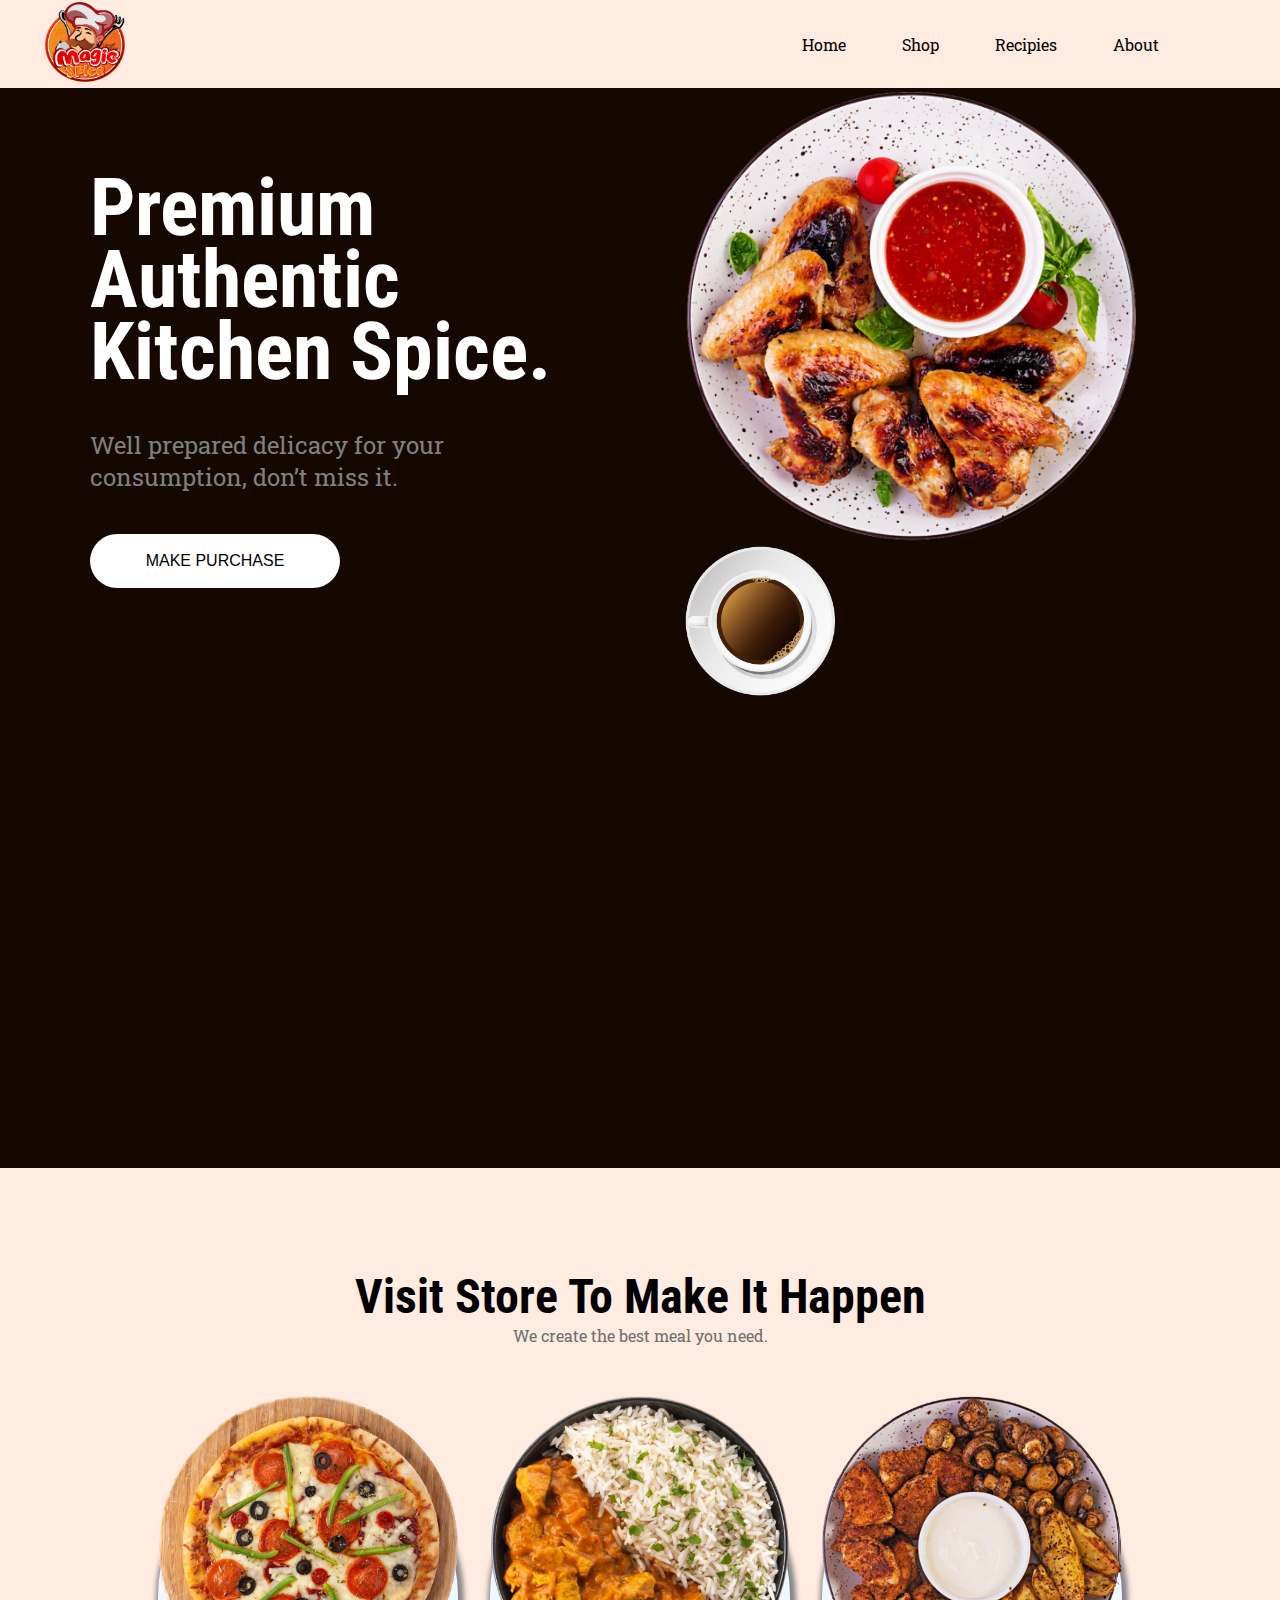
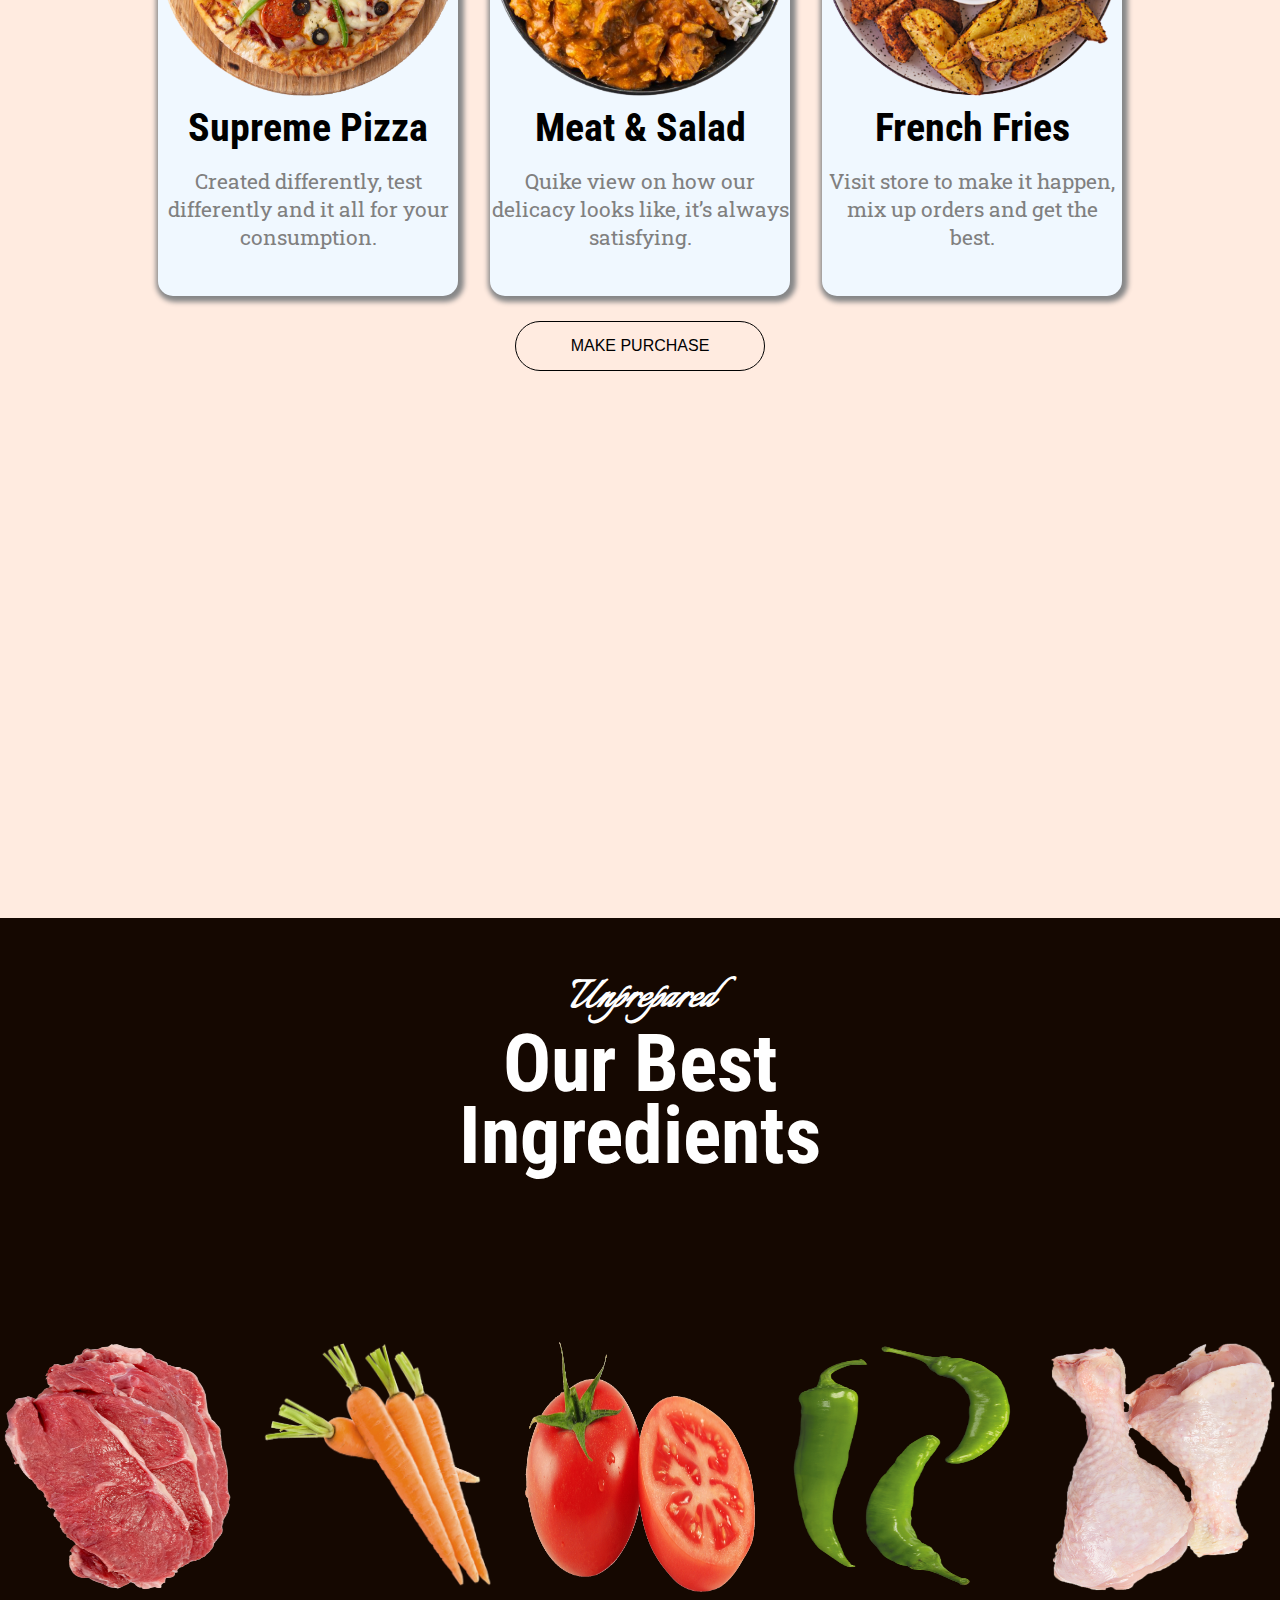
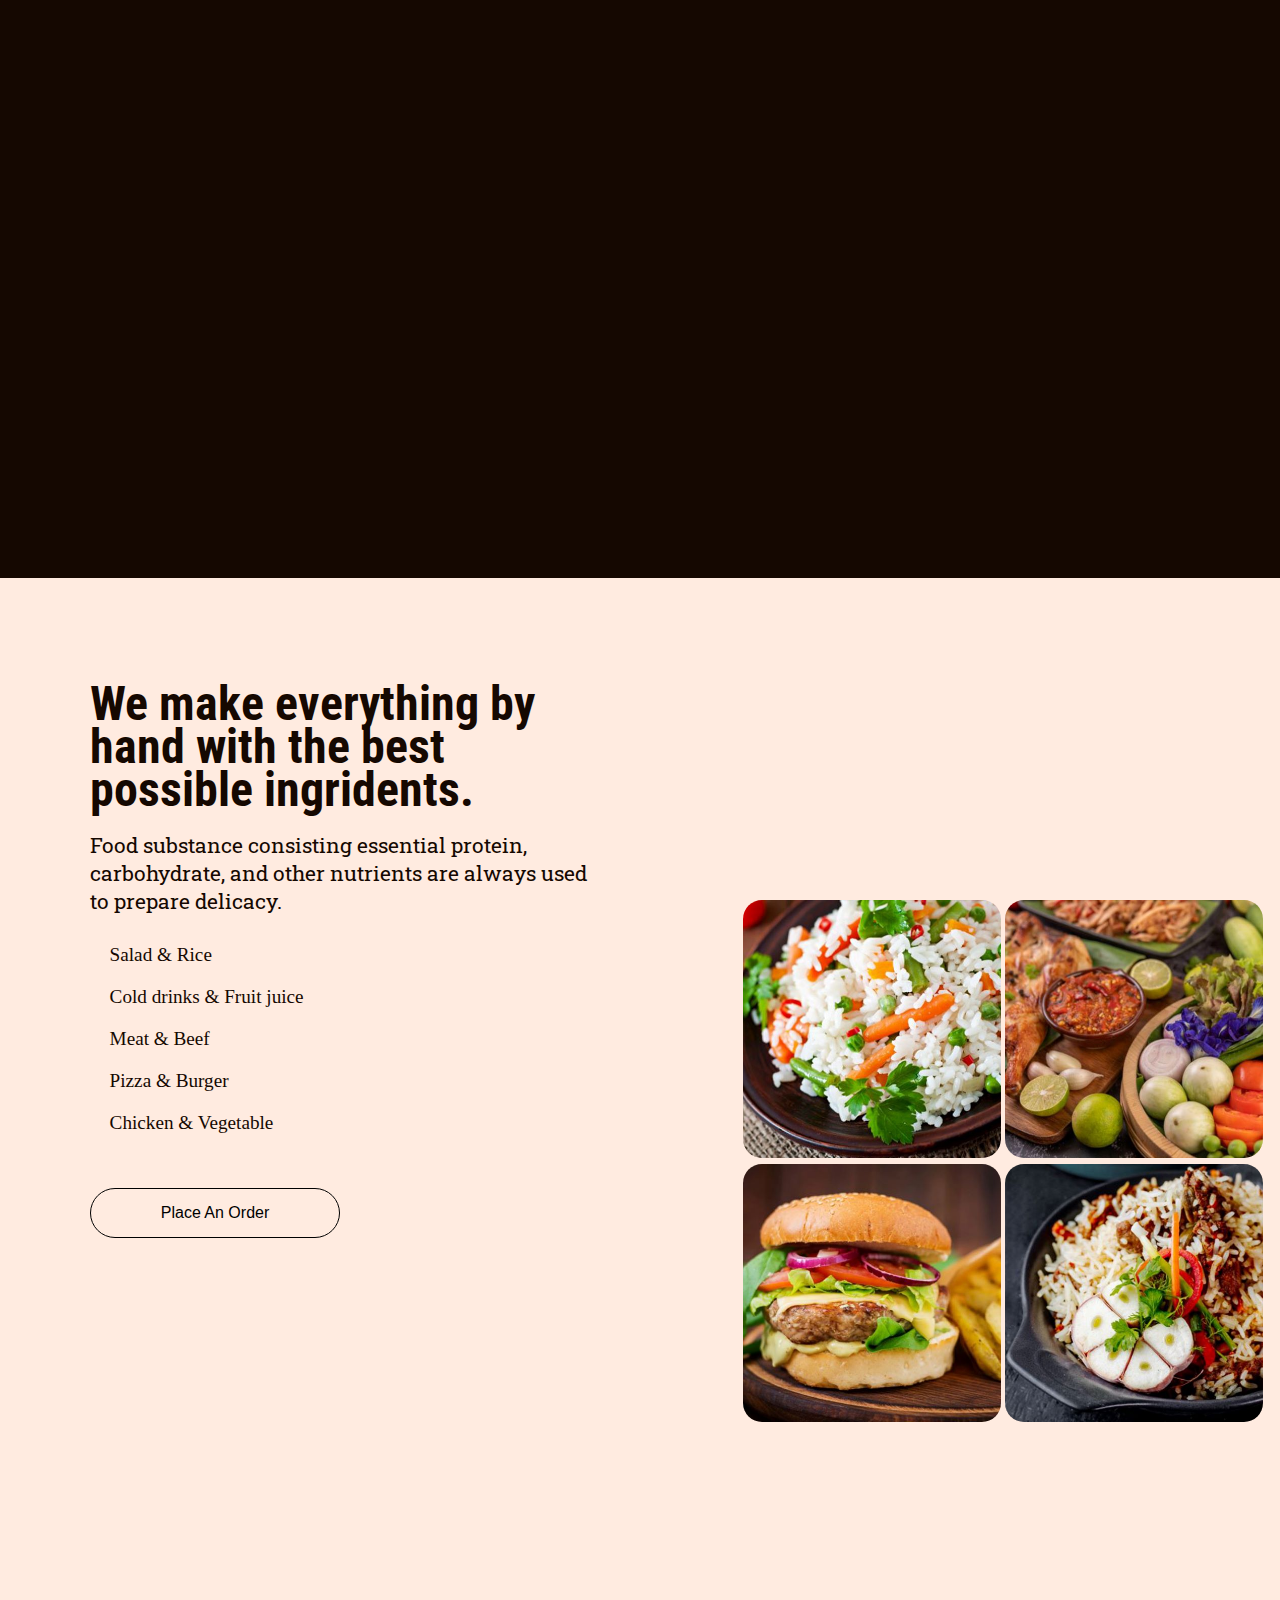
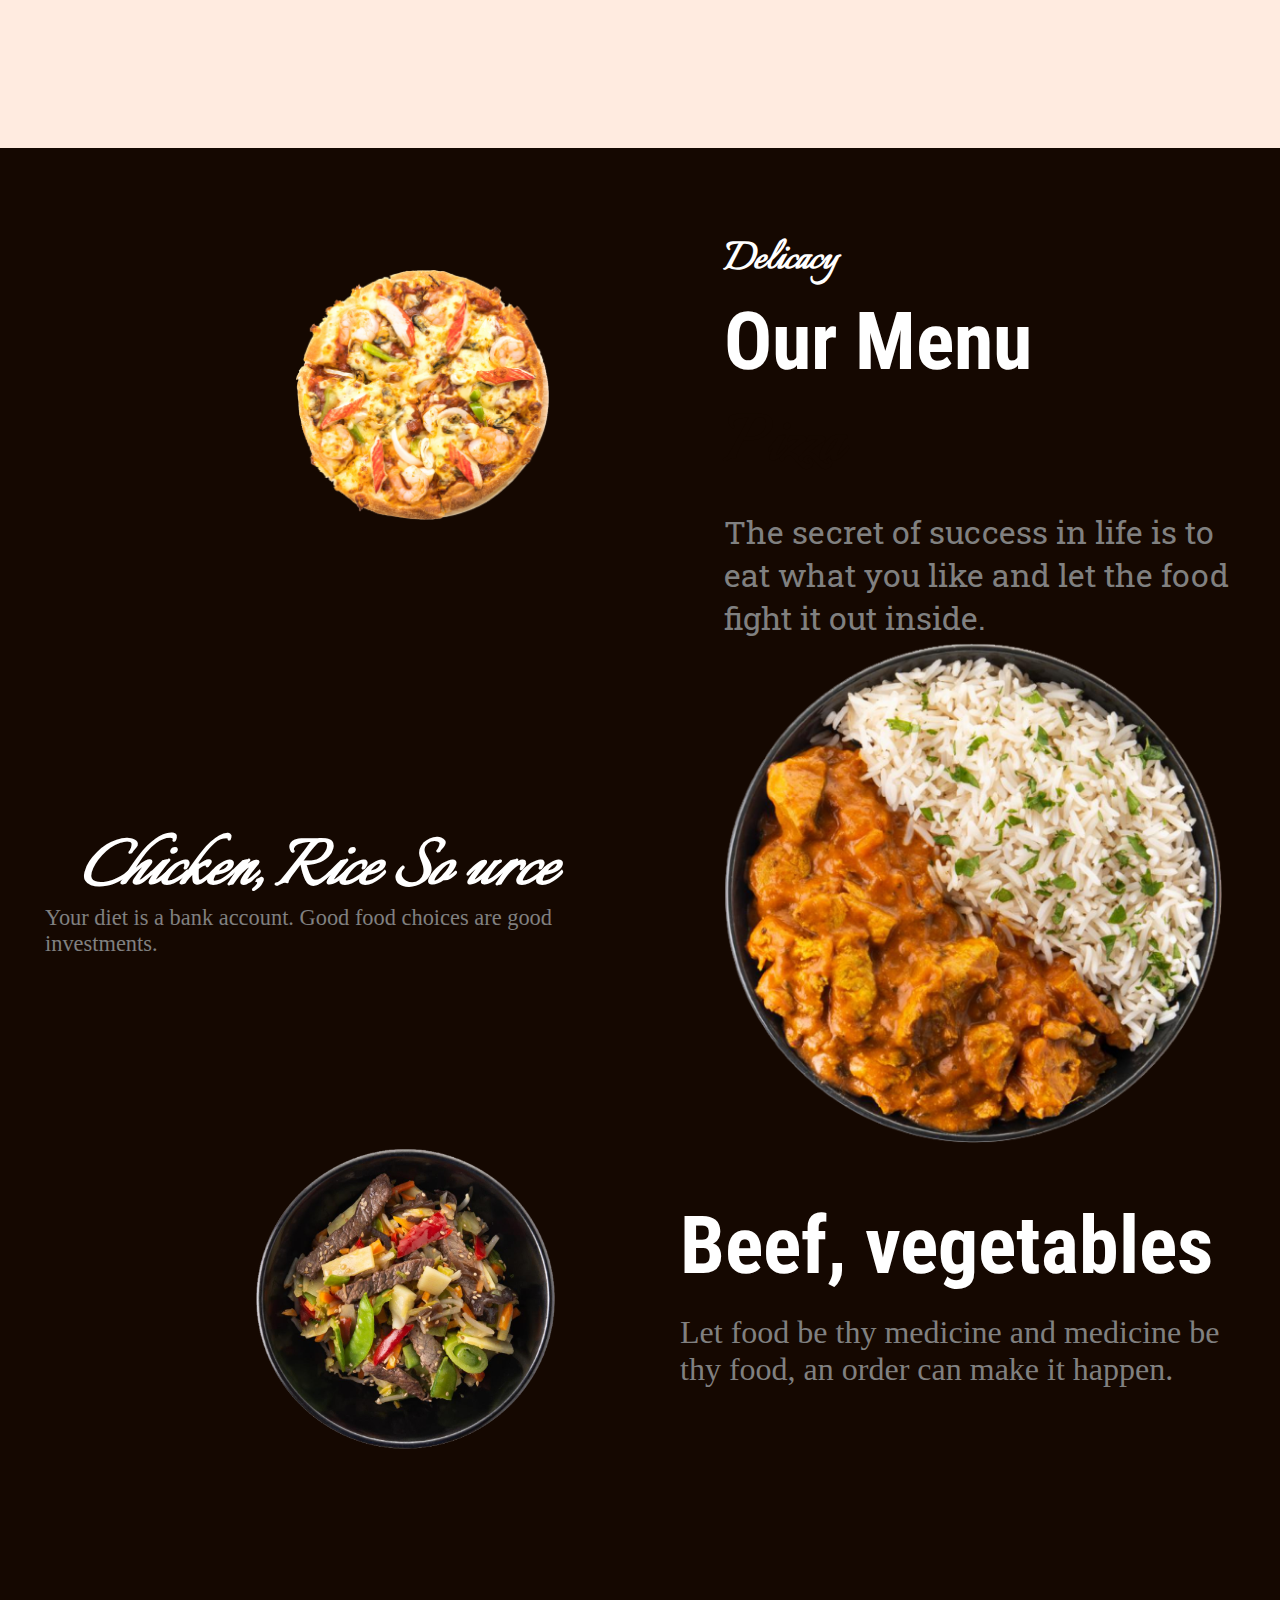
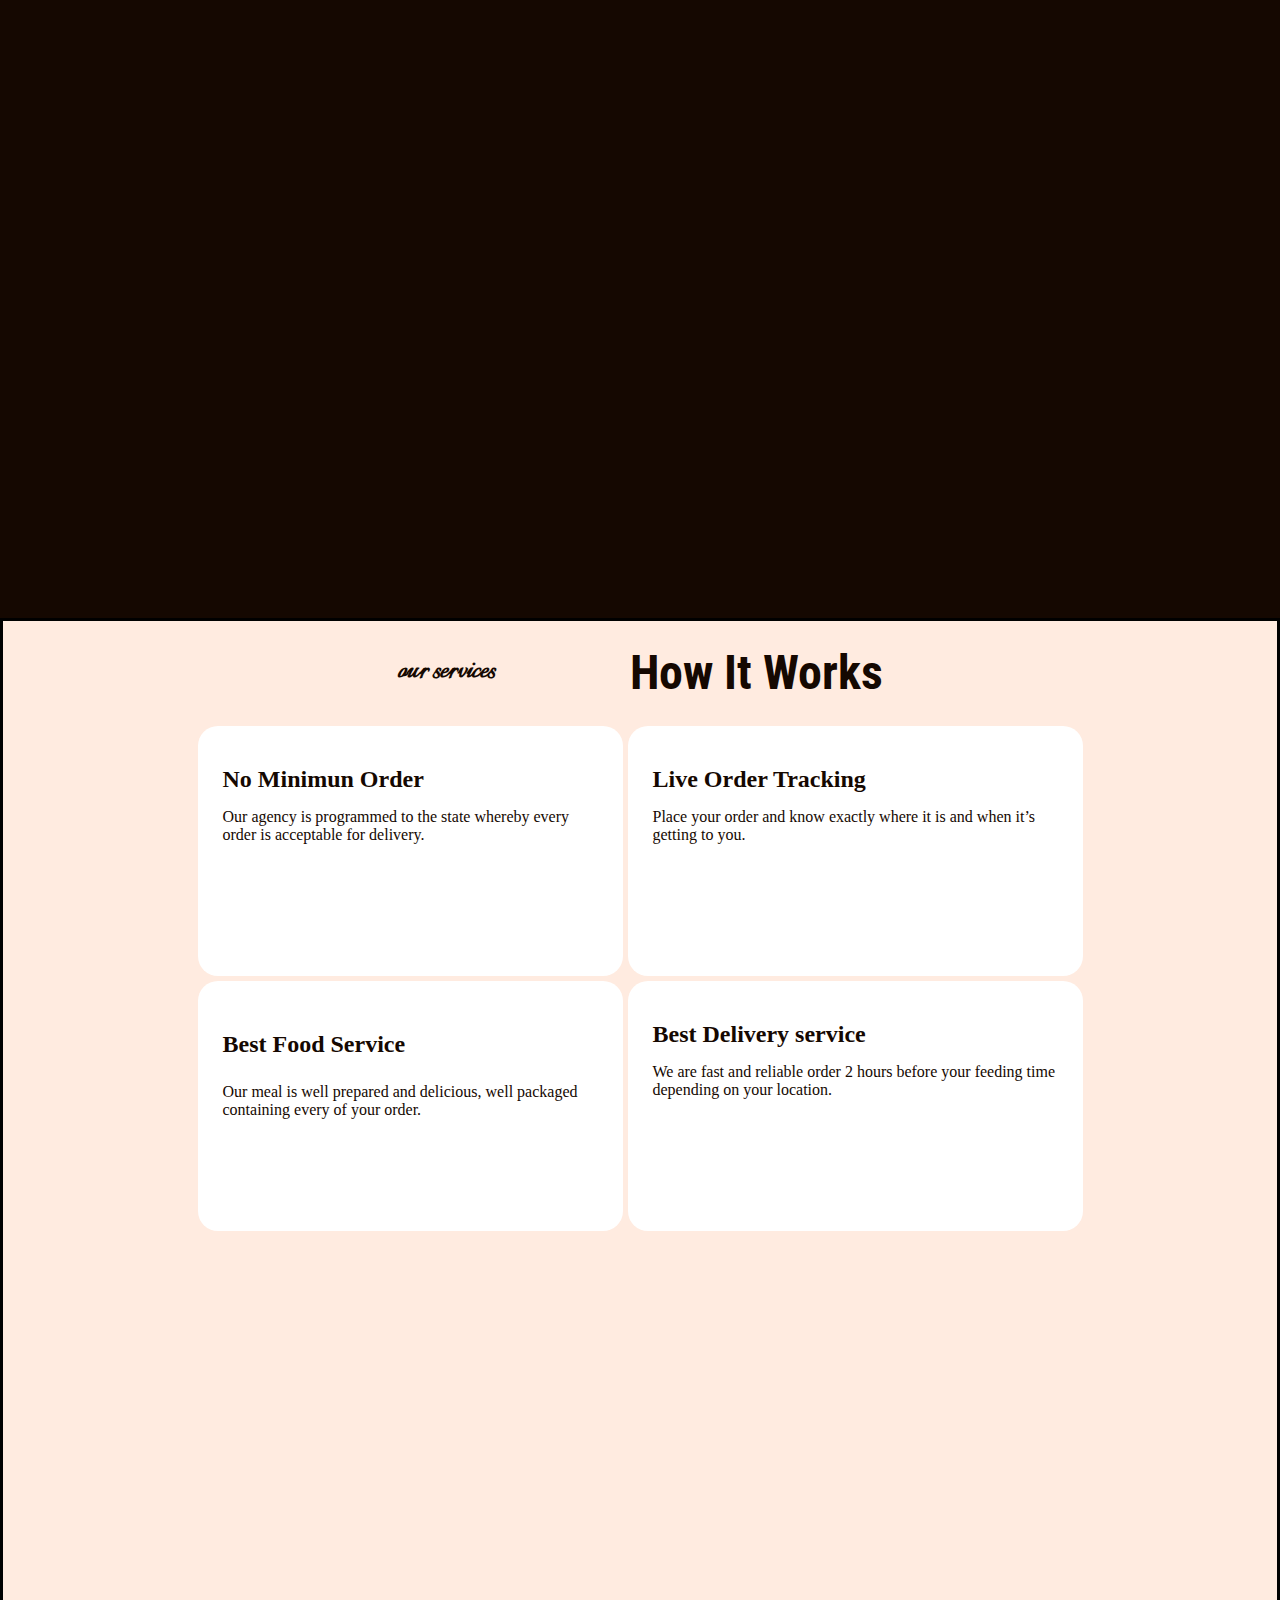
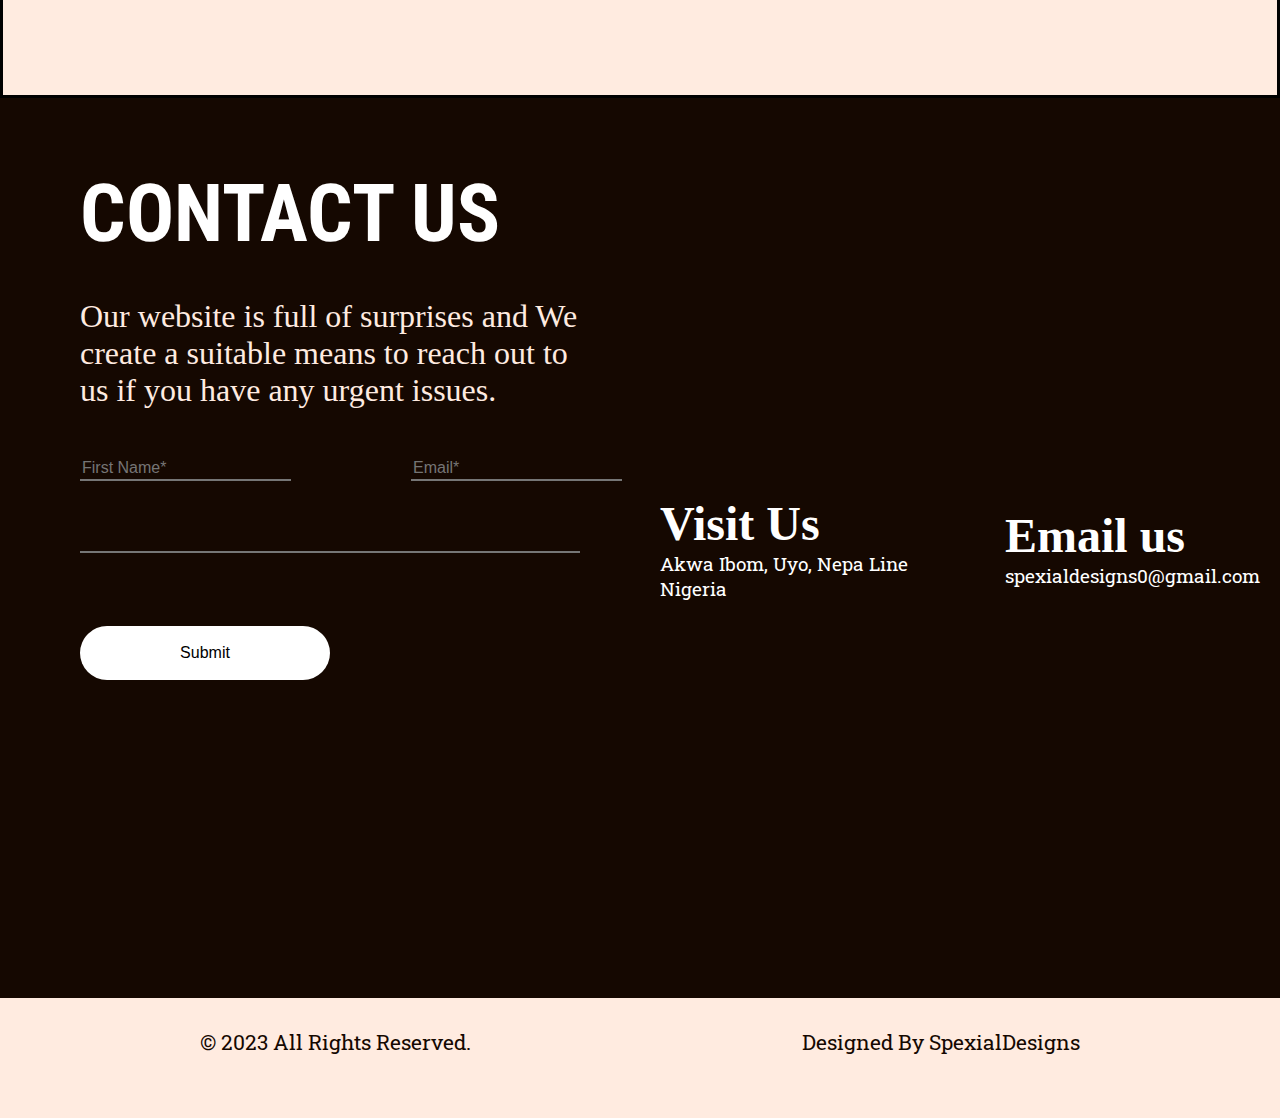
<file: index.html>
<!DOCTYPE html>
<html lang="en">

<head>
  <link rel="stylesheet" href="https://cdnjs.cloudflare.com/ajax/libs/font-awesome/6.4.0/css/all.min.css"
    integrity="sha512-iecdLmaskl7CVkqkXNQ/ZH/XLlvWZOJyj7Yy7tcenmpD1ypASozpmT/E0iPtmFIB46ZmdtAc9eNBvH0H/ZpiBw=="
    crossorigin="anonymous" referrerpolicy="no-referrer" />
  <link rel="stylesheet" href="css/index.css" />
  <link rel="preconnect" href="https://fonts.googleapis.com">
  <link rel="preconnect" href="https://fonts.gstatic.com" crossorigin>
  <link href="https://fonts.googleapis.com/css2?family=Italianno&display=swap" rel="stylesheet">
  <link rel="stylesheet" href="https://cdnjs.cloudflare.com/ajax/libs/font-awesome/6.4.0/css/all.min.css"
    integrity="sha512-iecdLmaskl7CVkqkXNQ/ZH/XLlvWZOJyj7Yy7tcenmpD1ypASozpmT/E0iPtmFIB46ZmdtAc9eNBvH0H/ZpiBw=="
    crossorigin="anonymous" referrerpolicy="no-referrer" />
  <meta charset="UTF-8" />
  <meta http-equiv="X-UA-Compatible" content="IE=edge" />
  <meta name="viewport" content="width=device-width, initial-scale=1.0" />
  <link rel="preconnect" href="https://fonts.googleapis.com" />
  <link rel="preconnect" href="https://fonts.gstatic.com" crossorigin />
  <link href="https://fonts.googleapis.com/css2?family=Roboto+Condensed&family=Roboto+Slab&display=swap"
    rel="stylesheet" />
  <title>MagicSpice : world's best pizza place</title>
</head>

<body>
  <div class="container">
    <!-- this is a header section -->
    <header id="head-section">
      <div class="logo"><img id="img-logo" src="/images/logo.png" alt="" /></div>
      <nav class="items">
        <ul>
          <li><a href="" class="nav-links">Home</a></li>
          <li><a href="" class="nav-links">Shop</a></li>
          <li><a href="" class="nav-links">Recipies</a></li>
          <li><a href="" class="nav-links">About</a></li>
          <li>
            <a href="" class="nav-links"><i class="fa-solid fa-bag-shopping"></i></a>
          </li>
        </ul>
      </nav>
    </header>
    <!-- stop header section  -->

    <!-- start hero section  -->
    <section class="hero">
      <div class="text">
        <h1 id="h1">Premium Authentic Kitchen Spice.</h1>
        <p id="p1">Well prepared delicacy for your consumption, don’t miss it.</p>
        <button>MAKE PURCHASE</button>
      </div>
      <div class="hero-img">
        <div><img class="big-img" src="images/hero-section-1big.png" alt=""></div>
        <div><img class="small-img" src="images/hero-section-2small.png" alt=""></div>
      </div>
    </section>
    <!-- stop hero section -->


    <!-- Start Hero Section-2 -->
    <div class="second-hero">
      <div class="vist-store">
        <h2>Visit Store To Make It Happen</h1>
          <p>We create the best meal you need.</p>
      </div>
      <div class="item-image">
        <div class="pizza">
          <img src="images/1.png" alt="">
          <h1>Supreme Pizza </h1>
          <p>Created differently, test differently and it all for your consumption.</p>
        </div>
        <div class="pizza">
          <img src="images/2.png" alt="">
          <h1>Meat & Salad </h1>
          <p>Quike view on how our delicacy looks like, it’s always satisfying.</p>
        </div>
        <div class="pizza">
          <img src="images/3.png" alt="">
          <h1>French Fries </h1>
          <p>Visit store to make it happen, mix up orders and get the best.</p>
        </div>
      </div>
      <div class="btn"><button id="btn-1">MAKE PURCHASE</button></div>
    </div>
    <!-- Stop Hero Section-2 -->

    <!-- Start hero section -3 -->
    <div class="thired-hero">
      <div class="thired-text">
        <h3>Unprepared</h3>
        <h1>Our Best</h1>
        <h1> Ingredients</h1>
        <p id="">Life is a combination, while cooking is a</p>
        <p id="">combination of ingredients.</p>
      </div>
      <div class="thired-image">
        <div class="merge-img"><img src="images/1.1.png" alt=""></div>
        <div class="merge-img"><img src="images/2.2.png" alt=""></div>
        <div class="merge-img"><img src="images/3.3.png" alt=""></div>
        <div class="merge-img"><img src="images/4.png" alt=""></div>
        <div class="merge-img"><img src="images/5.png" alt=""></div>
      </div>
    </div>

    <!-- Stop hero section -3 -->
    <!-- start four hero section -->

    <div class="container2">
      <div class="box2">
        <h1>We make everything by hand with the best possible ingridents.</h1>
        <p>Food substance consisting essential protein, carbohydrate, and other nutrients are always used to prepare
          delicacy.</p>
        <ul>
          <li><i class=" ic fa-solid fa-check"></i>&nbsp; Salad & Rice</li>
          <li><i class=" ic fa-solid fa-check"></i>&nbsp; Cold drinks & Fruit juice</li>
          <li><i class=" ic fa-solid fa-check"></i>&nbsp; Meat & Beef</li>
          <li><i class=" ic fa-solid fa-check"></i>&nbsp; Pizza & Burger</li>
          <li><i class=" ic fa-solid fa-check"></i>&nbsp; Chicken & Vegetable</li>
        </ul>
        <div class="button">
          <button>Place An Order </button>
        </div>
      </div>
      <div class="box1">
        <div class="firstimg">

          <div class="img"><img src="images/1.1.1.jpg" alt=""></div>
          <div class="img"><img src="images/2.2.2.jpg" alt=""></div>
        </div>
        <div class="secondimg">
          <div class="img"><img src="images/3.3.3.jpg" alt=""></div>
          <div class="img"><img src="images/4.4.4.jpg" alt=""></div>
        </div>
      </div>

    </div>

    <!-- stop four hero section -->


    <!-- start five hero section -->

    <div class="five-hero-section">
      <div class="firstsect">
        <div class="imag"><img src="images/5-1.png" alt=""></div>
        <div class="text">
          <h3>Delicacy</h3>
          <h1>Our Menu</h1>
          <h2>Pizza</h2>
          <p>The secret of success in life is to eat what you like and let the food fight it out inside.</p>
        </div>
      </div>
      <div class="secondsect">
        <div class="text2">
          <h1>Chicken, Rice So urce</h1>
          <p>Your diet is a bank account. Good food choices are good investments.</p>
        </div>
        <div class="image2"><img src="images/5-2.png" alt=""></div>
      </div>
      <div class="thiredsect">
        <div class="image3"><img src="images/5-3.png" alt=""></div>
        <div class="text3">
          <h1>Beef, vegetables</h1>
          <p>Let food be thy medicine and medicine be thy food, an order can make it happen.</p>
        </div>
      </div>
    </div>
    <!-- stop five hero section -->

    <!-- start section six -->

    <div class="container1">
      <footer>
        <h2>our services</h2>
        <h1>How It Works</h1>
      </footer>
      <main class="s1">
        <i class="fa-solid fa-basket-shopping"></i>

        <h2>No Minimun Order</h2>
        <p>Our agency is programmed to the state whereby every order is acceptable for delivery.</p>
      </main>
      <main class="s2">
        <i class="fa-solid fa-car-side"></i>
        <h2>Live Order Tracking</h2>
        <p>Place your order and know exactly where it is and when it’s getting to you.</p>
      </main>
      <main class="s3">
        <i class="fa-solid fa-star"></i>
        <h2>Best Food Service</h2>
        <p>Our meal is well prepared and delicious, well packaged containing every of your order.</p>
      </main>
      <main class="s4">
        <i class="fa-solid fa-cart-shopping"></i>
        <h2>Best Delivery service</h2>
        <p>We are fast and reliable order 2 hours before your feeding time depending on your location.</p>
      </main>
    </div>

    <!-- stop section six -->

    <!-- start hero section seventh  -->

    <div class="seventh-section">
      <div class="first-section">
        <h1>CONTACT US</h1>
        <p>Our website is full of surprises and We create a suitable means to reach out to us if you have any urgent
          issues.</p>
        <div class="input">
          <input type="text" placeholder="First Name*">
          <input type="text" placeholder="Email*">
        </div>
        <input type="text">
        <button>Submit</button>
      </div>
      <div class="text-field">
        <div class="t1">
          <h3>Visit Us</h3>
          <p>Akwa Ibom, Uyo, Nepa Line Nigeria</p>
        </div>
        <div class="t2">
          <h3>Email us</h3>
          <p>spexialdesigns0@gmail.com</p>
        </div>
      </div>
    </div>
    <!-- stop  hero section seventh  -->
    <!-- start footer -->
    <footer>
      <p>© 2023 All Rights Reserved.</p>
      <p>Designed By SpexialDesigns</p>
    </footer>
    <!-- stop footer -->
  </div>
</body>

</html>
</file>
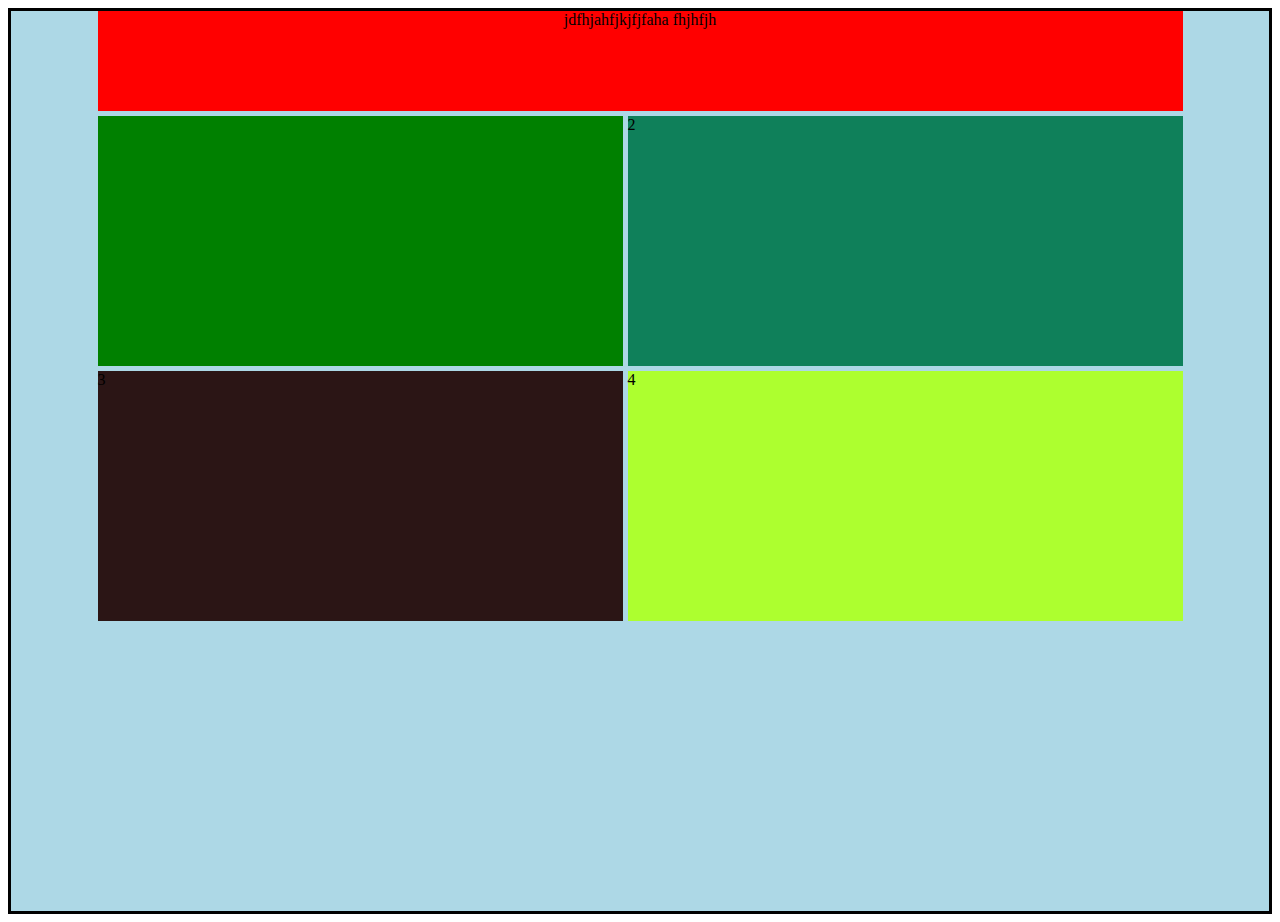
<file: grid.html>
<!DOCTYPE html>
<html lang="en">
<head>
    <link rel="stylesheet" href="https://cdnjs.cloudflare.com/ajax/libs/font-awesome/6.4.0/css/all.min.css" integrity="sha512-iecdLmaskl7CVkqkXNQ/ZH/XLlvWZOJyj7Yy7tcenmpD1ypASozpmT/E0iPtmFIB46ZmdtAc9eNBvH0H/ZpiBw==" crossorigin="anonymous" referrerpolicy="no-referrer" />
    <meta charset="UTF-8">
    <meta http-equiv="X-UA-Compatible" content="IE=edge">
    <meta name="viewport" content="width=device-width, initial-scale=1.0">
    <title>Document</title>
    <style>
        .container1{
            height: 100vh;
            background-color: lightblue;
            border:  solid black;
            display: grid;
            gap: 5px;
            grid-template-columns: 450px 70px 100px 450px;
            grid-template-rows:100px 250px 250px;
            justify-content: center;
        }
        footer{
            background-color: red;
            grid-column-start: 1;
            grid-column-end: 5;
            display: grid;
            justify-content: center;
        }
        .s1{
            
            background-color: green;
            grid-row-start: 2;
            grid-row-end: 3;
            grid-column-start:1 ;
            grid-column-end: 3;
        }
        .s2{
            background-color: rgb(15, 128, 90);
            grid-column-start: 3;
            grid-column-end: 5;
        }
        .s3{
            background-color: rgb(43, 21, 21);
            grid-column-start: 1;
            grid-column-end: 3;
        }
        .s4{
            background-color: greenyellow;
            grid-column-start: 3;
            grid-column-end: 5;

        }
    </style>
</head>
<body>
    <div class="container1">
        <footer>jdfhjahfjkjfjfaha fhjhfjh</footer>
        <main class="s1"><i class="fa-solid fa-basket-shopping"></i></main>
        <main class="s2">2</main>
        <main class="s3">3</main>
        <main class="s4">4</main>
    </div>
</body>
</html>
</file>
<file: css/index.css>
@import url('root.css');
*{
    margin: 0;
    padding: 0;
    box-sizing: border-box;
    color: white;
}
.container{
    min-height: 100vh;
}
header{
    position: sticky;
    top: 0;
    z-index: 1;
    background-color: var(--primery);
    padding: var(--formet);
    display: flex;
    justify-content: space-between;
    align-items: center;
}
nav ul{
    display: flex;
    gap: 1rem;
}
nav ul li{
    list-style: none;
    font-size: 1em;
    font-family: var(--description-font);
}
nav ul li a i{
    color: black;
}
nav ul li a{
    padding: 5px 10px;
    border-radius: 5px;
    text-decoration: none;
    color: black;
    transition: all .5s;
}
#img-logo{
    height: 80px;
    width: 80px;
}
.logo{
    height: 100%;
    width: 100%;
}
nav ul li a:hover{
   color:var(--accent);
   background-color: var(--secondary);
}
/* nav ul li i{
    color: black;
} */
/* hero section start */
.hero{
    padding: var(--formet);
    height: 120vh;
    display: flex;
    background-color: var(--secondary);
}
.hero>*{
    padding: var(--formet);
    width: 50%;
 }
 .text{
    display: flex;
    flex-direction: column;
    justify-content: center;
 }
.big-img{
    height: 450px;
}
.small-img{
    height: 150px;
   
}
h1{
    font-family: var(--heading-font);
    font-size: 5rem;
    line-height: 90%;
}
#p1{
    font-family: var(--description-font);
    margin-top: 25px;
    font-size: 1.5rem;
}
button{
    background-color: white;
    padding: 18px 45px;
    margin-top: 25px;
    border-radius: 50px;
    color: black;
    font-size: 1rem;
    border: none;
    width: 250px;
}
button:hover{
    background-color: transparent;
    border: 1px solid;
    color: white;
}
.big-img{
    transition: all 1s;
}
.small-img{
    transition: all 1s;
}
.big-img:hover{
    rotate: 180deg;
}
.small-img:hover{
    rotate: 180deg;
}
/* Hero section End */
/* Second Hero Start */

.second-hero{
    height: 150vh;
    background-color: var(--primery);
}
.vist-store{
    display: flex;
    align-items: center;
    justify-content: center;
    flex-direction: column;
}
.vist-store h2{
    margin-top: 100px;
}
.vist-store h2{
    color: black;
    font-size: 3rem;
    font-family: var(--heading-font)
}
.vist-store p{
    color: rgb(110, 110, 110);
    font-family: var(--description-font);
}
.item-image{
    display: flex;
    justify-content: center;
    gap: 2rem;
    position: relative;
}
.pizza{
    margin-top: 100px;
    background-color: aliceblue;
    box-shadow: 2px 2px 5px 4px rgb(135, 135, 136);
    height: 450px;
    width: 300px;
    display: flex;
    flex-direction: column;
    justify-content: center;
    align-items: center;
    border-radius: 200px 200px 20px 20px;
    position: relative;
}
.pizza h1{
    display: flex;
    justify-content: center;
    align-items: center;
    color: black;
    position: absolute;
    bottom: 150px;
    font-size: 2.5rem;
    font-family: var(--heading-font);

}
.pizza p{
    text-align: center;
    color: grey;
    position: absolute;
    bottom: 45px;
    font-size: 1.3rem;
    font-family: var(--description-font);

}
.pizza img{
    position: absolute;
    top: -50px;
    height: 300px;
    top: 80;
    transition: all 1s;
}
.pizza img:hover{
    rotate: 180deg;
}
.btn{
    display: flex;
    justify-content: center;
    align-items: center;
}
#btn-1{
    background-color: transparent;
    border: 1px solid;
    padding: 15px 45px;
    transition: all .5s;
}
#btn-1:hover{
    background-color: black;
    color: white;
}

/* Second Hero End */
/* thired hero start  */

.thired-hero{
    height: 140vh;
    background-color: var(--secondary);
}
.thired-text{
    display: flex;
    flex-direction: column;
    align-items: center;
    justify-content: center;
}
.thired-text p{
    font-size: 1.3rem;
    margin-top: 20px;
}
.thired-text h3{
    font-family: var(--ita);
    display: flex;
    margin-top: 50px;
    font-style: italic;
    font-size: 3rem;
}
.thired-image{
    padding: var(--formet);
    margin-top: 80px;
    gap: 2rem;
    display: flex;
    justify-content: center;
    align-items: center;
}
.merge-img img{
    height: 250px;
    width: 230px;
    transition: all 1s;
}
.merge-img img:hover{
    rotate: 2deg;
}

/* thired hero End  */
/* fourth hero start */
.container2{
    height: 130vh;
    background-color: var(--primery);
    display: flex;
    padding:var(--formet)
}
.box2{
    padding:var(--formet);
    margin-top: 100px;
    display: flex;
    flex-direction: column;
    gap: 1.2rem;
    box-sizing: border-box;
}
ul li{
    padding: 10px;
    list-style: none;
    font-size: 1.2rem;
    color: var(--secondary);
}
.box2 ul li i{
    color: var(--secondary);
}
.box2 h1{
    color: var(--secondary);
    font-family: var(--heading-font);
    font-size: 3rem;
}
.box2 p{
    color: var(--secondary);
    font-size: 1.3rem;
    font-family: var(--description-font);
}
/* .box2 .button{
    display: flex;
    justify-content: center;
} */
.button button{
    border: 1px solid;
    background-color: transparent;
    width: 250px;
    border-radius: 50px;
    padding: 15px;
    font-size: 1rem;
}
.button button:hover{
    color: white;
    background-color: black;
}
.box1{
    display: flex;
}
.container2 >*{
    width: 50%;
}

.firstimg{
    display: flex;
    flex-direction: column;
    padding: 2px;
    justify-content: center;
    margin-left: 100px;
    align-items: center;
} 
.secondimg{
    justify-content: center;
    align-items: center;
    display: flex;
    flex-direction: column;
}
.img img{
    padding: 1px;
    border-radius: 20px;
    height: 260px;
    
}
/* fourth hero end */

/* fifteh hero section start */
.five-hero-section{
    background-color: var(--secondary);
    min-height: 230vh;
}
.firstsect{
    display: flex;
    gap: 5rem;
}
.text{
    display: flex;
    gap: 1rem;
    justify-content: flex-start;
    padding: var(--formet);
    margin-top: 80px;
}
.text h3{
    font-family: var(--ita);
    font-size: 3rem;
}
.text h1{
    font-family: var(--heading-font);

}
.text h2{
    font-family: var(--ita);
    font-size: 5rem;
}
.text p{
    font-family: var(--description-font);
    font-size: 2rem;
    color: grey;
}
.firstsect >*{
    width: 50%;
}
.imag{
    display: flex;
    justify-content:flex-end;
    padding-right: 50px;
    align-items: center;
    transition: all 1s;
}
.imag:hover{
    rotate: 10deg;
}
.imag img{
    height: 250px;
}

.secondsect{
    gap: 5rem;
    display: flex;
    justify-content: center;
    align-items: center;
}
.secondsect >*{
    width: 50%;
    padding: var(--formet);
}
.image2 img{
    height: 500px;
}
.image2{
    transition: all 1s;
}
.image2:hover{
    rotate: 10deg;
}
.text2 h1{
    /* font-family: var(--heading-font); */
    font-family: var(--ita);
    font-style: italic;
}
.text2{
    display: flex;
    flex-direction: column;
    justify-content: flex-end;
    align-items: flex-end;
}
.text2 p{
    font-size: 1.4rem;
    color: grey;
}
.thiredsect{
    gap: 5rem;
    display: flex;
    justify-content: center;
    align-items: center;
}
.text3{
    display: flex;
    flex-direction: column;
    justify-content: flex-start;
    align-items: flex-start;
    padding-right: 43px;
    gap: 2rem;
}
.text3 h1{
font-family: var(--heading-font);
}
.text3 p{
    font-size: 2rem;
    color: grey;
}
.thiredsect >*{
    width: 50%;
}
.image3 img{
    height: 300px;
}
.image3{
    display: flex;
    justify-content:flex-end;
    padding-right: 45px;
    align-items: center;
    transition: all 1s;
}
.image3:hover{
    rotate: 10deg;
}
/* fifteh hero section end */
/* sixth hero start */
.container1{
    height: 120vh;
    background-color: var(--primery);
    border:  solid black;
    display: grid;
    gap: 5px;
    grid-template-columns: 350px 70px 100px 350px;
    grid-template-rows:100px 250px 250px;
    justify-content: center;
}
footer{
    background-color: var(--primery);
    grid-column-start: 1;
    grid-column-end: 5;
    /* display: grid; */
    /* display: flex; */
    /* justify-content: center; */
}
footer h1,h2{
    color: var(--secondary);
   
}
footer h1{
    font-family: var(--heading-font);
    font-size: 3rem;
    align-items: center;
}
footer h2{
    font-family: var(--ita);
    font-size: 2rem;
}
.s1 h2,p{
    color: var(--secondary);

}
.s2 h2,p{
    color: var(--secondary);
}
.s3 h2,p{
    color: var(--secondary);
}
.s4 h2,p{
    color: var(--secondary);
}
.s1 i{
    font-size: 40px;
    color: rgb(153, 88, 2);
}
.s2 i{
    font-size: 40px;
    color: rgb(153, 88, 2);
}
.s3 i{
    font-size: 40px;
    color: rgb(153, 88, 2);
}
.s4 i{
    font-size: 40px;
    color: rgb(153, 88, 2);
}
.s1{
    border-radius: 20px;
    display: flex;
    flex-direction: column;
    gap: 15px;
    padding: 25px;
    background-color: rgb(255, 255, 255);
    grid-row-start: 2;
    grid-row-end: 3;
    grid-column-start:1 ;
    grid-column-end: 3;
    transition: all 1s;
}
.s1:hover{
    box-shadow: 2px 2px 5px grey;
    scale: calc(.9);
}
.s2{
    border-radius: 20px;
    display: flex;
    flex-direction: column;
    gap: 15px;
    padding: 25px;
    background-color: rgb(255, 255, 255);
    grid-column-start: 3;
    grid-column-end: 5;
    transition: all 1s;
}
.s2:hover{
    box-shadow: 2px 2px 5px grey;
    scale: calc(.9);
}
.s3{
    border-radius: 20px;
    display: flex;
    flex-direction: column;
    gap: 25px;
    padding:25px;
    background-color: rgb(255, 255, 255);
    grid-column-start: 1;
    grid-column-end: 3;
    transition: all 1s;
}
.s3:hover{
    box-shadow: 2px 2px 5px grey;
    scale: calc(.9);
}
.s4{
    border-radius: 20px;
    display: flex;
    flex-direction: column;
    gap: 15px;
    padding: 25px;
    background-color: rgb(255, 255, 255);
    grid-column-start: 3;
    grid-column-end: 5;
    transition: all 1s;
}
.s4:hover{
    box-shadow: 5px 5px 20px grey;
    scale: calc(.9);
}

/* sixth hero end */
/* seventh hero start */

.seventh-section{
    background-color: var(--secondary);
    height: 100vh;
    display: flex;
}
.first-section{
    padding-top:80px;
    padding-left:80px;
    padding-right: 60px;
    display: flex;
    gap: 3rem;
    flex-direction: column;
}
.input{
    border: none;
    display: flex;
    gap: 7.5rem;
}
 input{
    border-top: none;
    border-left: none;
    border-right: none;
    background-color: transparent;
    font-size: 1rem;
    padding: 3px;
    outline: none;
    padding: 2px;
}
.first-section p{
    color: var(--primery);
    font-size: 2rem;
}
.seventh-section >*{
    width: 50%;
}
.sociallink{
    display: flex;
    flex-direction: column;
}
.text-field{
    display: flex;
    gap: 3rem;
    justify-content: flex-end;
    align-items: center;
    padding:20px;
}
.text-field h3{
    font-size: 3rem;
}
.text-field .t1 p{
    color: white;
    font-family:var(--description-font);
    font-size: 1.2rem;
}
.text-field .t2 p{
    color: white;
    font-family:var(--description-font);
    font-size: 1.2rem;
}
/* seventh hero End */
footer{
    height: 120px;
    display: flex;
    justify-content: space-between;
    padding: 30px 200px;
}
footer p{
    font-size: 1.3rem;
    font-family: var(--description-font);
}
</file>
